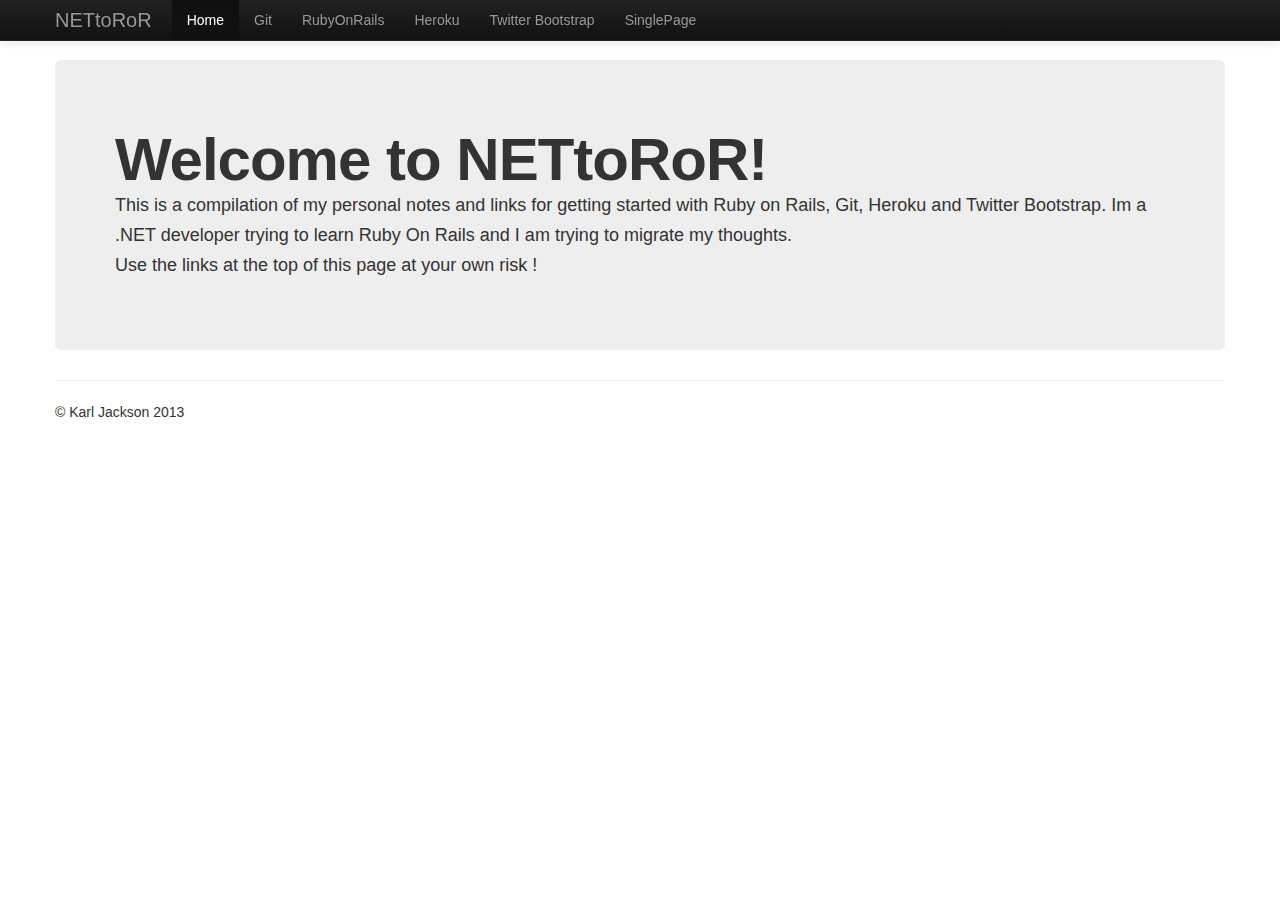
<file: index.html>
<!DOCTYPE html>
<!--[if lt IE 7]>      <html class="no-js lt-ie9 lt-ie8 lt-ie7"> <![endif]-->
<!--[if IE 7]>         <html class="no-js lt-ie9 lt-ie8"> <![endif]-->
<!--[if IE 8]>         <html class="no-js lt-ie9"> <![endif]-->
<!--[if gt IE 8]><!-->
<html class="no-js">
<!--<![endif]-->
<head>
    <meta charset="utf-8">
    <meta http-equiv="X-UA-Compatible" content="IE=edge,chrome=1">
    <title></title>
    <meta name="description" content="">
    <meta name="viewport" content="width=device-width">

    <link rel="stylesheet" href="css/bootstrap.min.css">
    <style>
        body {
            padding-top: 60px;
            padding-bottom: 40px;
        }
    </style>
    <link rel="stylesheet" href="css/bootstrap-responsive.min.css">
    <link rel="stylesheet" href="css/main.css">

    <!--[if lt IE 9]>
            <script src="js/vendor/html5-3.6-respond-1.1.0.min.js"></script>
        <![endif]-->
</head>
<body>
    <!--[if lt IE 7]>
            <p class="chromeframe">You are using an <strong>outdated</strong> browser. Please <a href="http://browsehappy.com/">upgrade your browser</a> or <a href="http://www.google.com/chromeframe/?redirect=true">activate Google Chrome Frame</a> to improve your experience.</p>
        <![endif]-->

    <!-- This code is taken from http://twitter.github.com/bootstrap/examples/hero.html -->

    <div class="navbar navbar-inverse navbar-fixed-top">
        <div class="navbar-inner">
            <div class="container">
                <a class="btn btn-navbar" data-toggle="collapse" data-target=".nav-collapse">
                    <span class="icon-bar"></span>
                    <span class="icon-bar"></span>
                    <span class="icon-bar"></span>
                </a>
                <a class="brand" href="index.html">NETtoRoR</a>
                <div class="nav-collapse collapse">
                    <ul class="nav">
                        <li class="active"><a href="#">Home</a></li>
                        <li><a href="git.html">Git</a></li>
                        <li><a href="RubyOnRails.html">RubyOnRails</a></li>
                        <li><a href="Heroku.html">Heroku</a></li>
                        <li><a href="TwitterBootstrap.html">Twitter Bootstrap</a></li>
                        <li><a href="singlepage.html">SinglePage</a></li>
                    </ul>
                </div>
                <!--/.nav-collapse -->
            </div>
        </div>
    </div>

    <div class="container">

        <!-- Main hero unit for a primary marketing message or call to action -->
        <div class="hero-unit">
            <h1>Welcome to NETtoRoR!</h1>
            <p>
                This is a compilation of my personal notes and links for getting started with Ruby on Rails, Git, Heroku and Twitter Bootstrap. Im a .NET developer trying to learn Ruby On Rails and I am trying to migrate my thoughts. 
                   
                <br />
                Use the links at the top of this page at your own risk !
            </p>

        </div>
        <hr>

        <footer>
            <p>&copy; Karl Jackson 2013</p>
        </footer>

    </div>
    <!-- /container -->

    <script src="//ajax.googleapis.com/ajax/libs/jquery/1.9.1/jquery.min.js"></script>
    <script>window.jQuery || document.write('<script src="js/vendor/jquery-1.9.1.min.js"><\/script>')</script>

    <script src="js/vendor/bootstrap.min.js"></script>

    <script src="js/main.js"></script>

    <script>
        var _gaq = [['_setAccount', 'UA-XXXXX-X'], ['_trackPageview']];
        (function (d, t) {
            var g = d.createElement(t), s = d.getElementsByTagName(t)[0];
            g.src = ('https:' == location.protocol ? '//ssl' : '//www') + '.google-analytics.com/ga.js';
            s.parentNode.insertBefore(g, s)
        }(document, 'script'));
        </script>
</body>
</html>
</file>
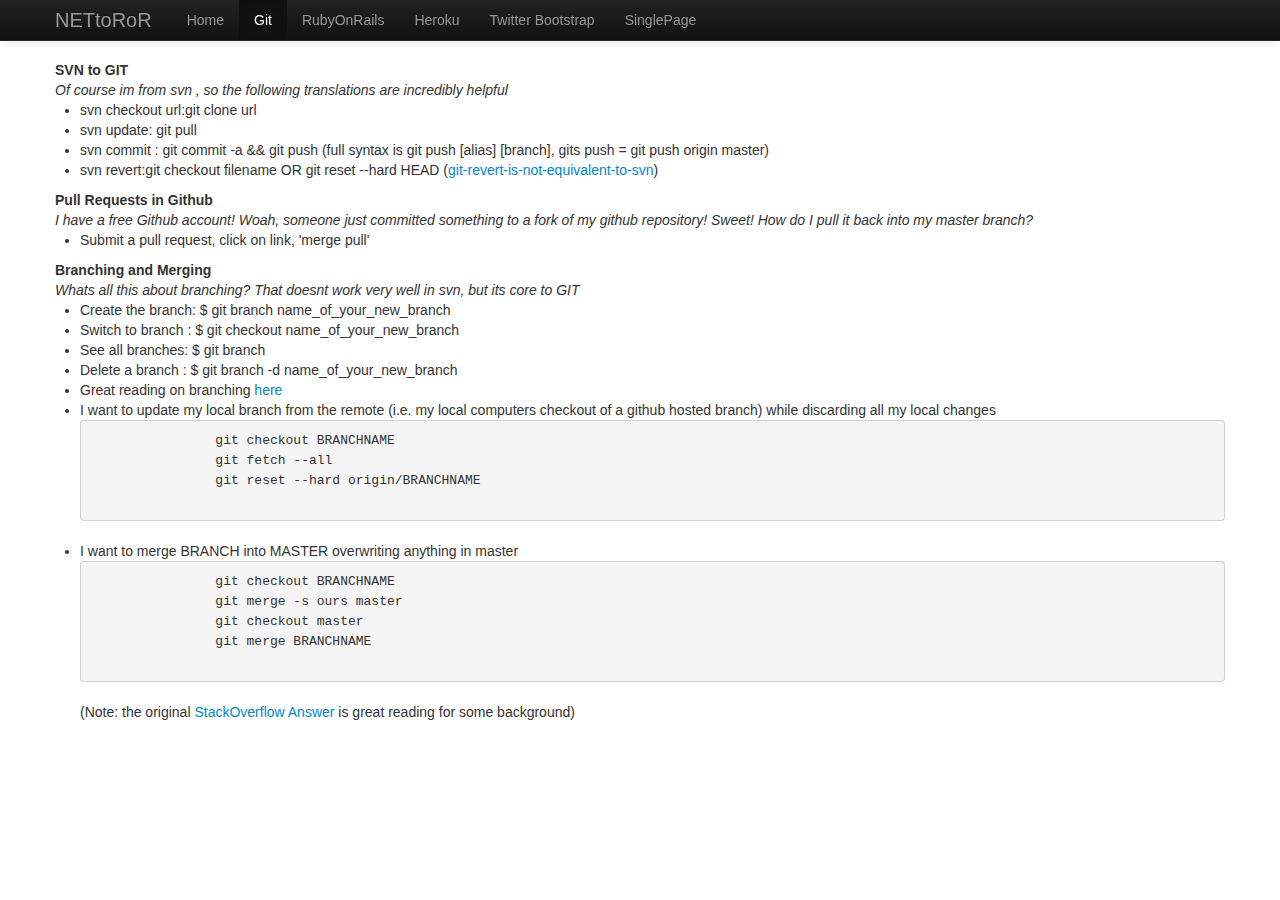
<file: git.html>
﻿<!DOCTYPE html>
<!--[if lt IE 7]>      <html class="no-js lt-ie9 lt-ie8 lt-ie7"> <![endif]-->
<!--[if IE 7]>         <html class="no-js lt-ie9 lt-ie8"> <![endif]-->
<!--[if IE 8]>         <html class="no-js lt-ie9"> <![endif]-->
<!--[if gt IE 8]><!-->
<html class="no-js">
<!--<![endif]-->
<head>
    <meta charset="utf-8">
    <meta http-equiv="X-UA-Compatible" content="IE=edge,chrome=1">
    <title></title>
    <meta name="description" content="">
    <meta name="viewport" content="width=device-width">

    <link rel="stylesheet" href="css/bootstrap.min.css">
    <style>
        body {
            padding-top: 60px;
            padding-bottom: 40px;
        }
    </style>
    <link rel="stylesheet" href="css/bootstrap-responsive.min.css">
    <link rel="stylesheet" href="css/main.css">

    <!--[if lt IE 9]>
            <script src="js/vendor/html5-3.6-respond-1.1.0.min.js"></script>
        <![endif]-->
</head>
<body>
    <!--[if lt IE 7]>
            <p class="chromeframe">You are using an <strong>outdated</strong> browser. Please <a href="http://browsehappy.com/">upgrade your browser</a> or <a href="http://www.google.com/chromeframe/?redirect=true">activate Google Chrome Frame</a> to improve your experience.</p>
        <![endif]-->

    <!-- This code is taken from http://twitter.github.com/bootstrap/examples/hero.html -->

    <div class="navbar navbar-inverse navbar-fixed-top">
        <div class="navbar-inner">
            <div class="container">
                <a class="btn btn-navbar" data-toggle="collapse" data-target=".nav-collapse">
                    <span class="icon-bar"></span>
                    <span class="icon-bar"></span>
                    <span class="icon-bar"></span>
                </a>
                <a class="brand" href="index.html">NETtoRoR</a>
                <div class="nav-collapse collapse">
                    <ul class="nav">
                        <li><a href="index.html#">Home</a></li>
                        <li class="active"><a href="git.html">Git</a></li>
                        <li><a href="RubyOnRails.html">RubyOnRails</a></li>
                        <li><a href="Heroku.html">Heroku</a></li>
                        <li><a href="TwitterBootstrap.html">Twitter Bootstrap</a></li>
                        <li><a href="singlepage.html">SinglePage</a></li>
                    </ul>
                </div>
                <!--/.nav-collapse -->
            </div>
        </div>
    </div>

    <div class="container">

        <div class="subheading">SVN to GIT</div>
        <div class="subheading-summary">Of course im from svn , so the following translations are incredibly helpful</div>

        <ul>
            <li>svn checkout url:git clone url</li>
            <li>svn update: git pull</li>
            <li>svn commit : git commit -a && git push (full syntax is git push [alias] [branch], gits push = git push origin master)</li>
            <li>svn revert:git checkout filename OR git reset --hard HEAD 
            (<a href="http://bryan-murdock.blogspot.com/2007/07/git-revert-is-not-equivalent-to-svn.html">git-revert-is-not-equivalent-to-svn</a>)</li>
        </ul>

        <div class="subheading">Pull Requests in Github</div>
        <div class="subheading-summary">I have a free Github account! Woah, someone just committed something to a fork of my github repository! Sweet! How do I pull it back into my master branch?</div>

        <ul>
            <li>Submit a pull request, click on link, 'merge pull'</li>
        </ul>

        <div class="subheading">Branching and Merging</div>
        <div class="subheading-summary">Whats all this about branching? That doesnt work very well in svn, but its core to GIT</div>

        <ul>
            <li>Create the branch: $ git branch name_of_your_new_branch</li>
            <li>Switch to branch : $ git checkout name_of_your_new_branch</li>
            <li>See all branches: $ git branch </li>
            <li>Delete a branch : $ git branch -d name_of_your_new_branch</li>
            <li>Great reading on branching <a href="https://github.com/Kunena/Kunena-2.0/wiki/Create-a-new-branch-with-git-and-manage-branches">here</a> </li>
            <li>I want to update my local branch from the remote (i.e. my local computers checkout of a github hosted branch) while discarding all my local changes
            <pre class="prettyprint">
                git checkout BRANCHNAME
                git fetch --all
                git reset --hard origin/BRANCHNAME
            </pre>
            </li>
            <li>I want to merge BRANCH into MASTER overwriting anything in master
            <pre class="prettyprint">
                git checkout BRANCHNAME
                git merge -s ours master
                git checkout master
                git merge BRANCHNAME
                </pre>
                (Note: the original 
                <a href=" http://stackoverflow.com/questions/2862590/how-to-replace-master-branch-in-git-entirely-from-another-branch">StackOverflow Answer</a>
                is great reading for some background)
            </li>
        </ul>

        <footer>
            <!--<p>&copy; Karl Jackson 2013</p>-->
        </footer>

    </div>
    <!-- /container -->

    <script src="//ajax.googleapis.com/ajax/libs/jquery/1.9.1/jquery.min.js"></script>
    <script>window.jQuery || document.write('<script src="js/vendor/jquery-1.9.1.min.js"><\/script>')</script>

    <script src="js/vendor/bootstrap.min.js"></script>

    <script src="js/main.js"></script>

    <script>
        var _gaq = [['_setAccount', 'UA-XXXXX-X'], ['_trackPageview']];
        (function (d, t) {
            var g = d.createElement(t), s = d.getElementsByTagName(t)[0];
            g.src = ('https:' == location.protocol ? '//ssl' : '//www') + '.google-analytics.com/ga.js';
            s.parentNode.insertBefore(g, s)
        }(document, 'script'));
        </script>
</body>
</html>
</file>
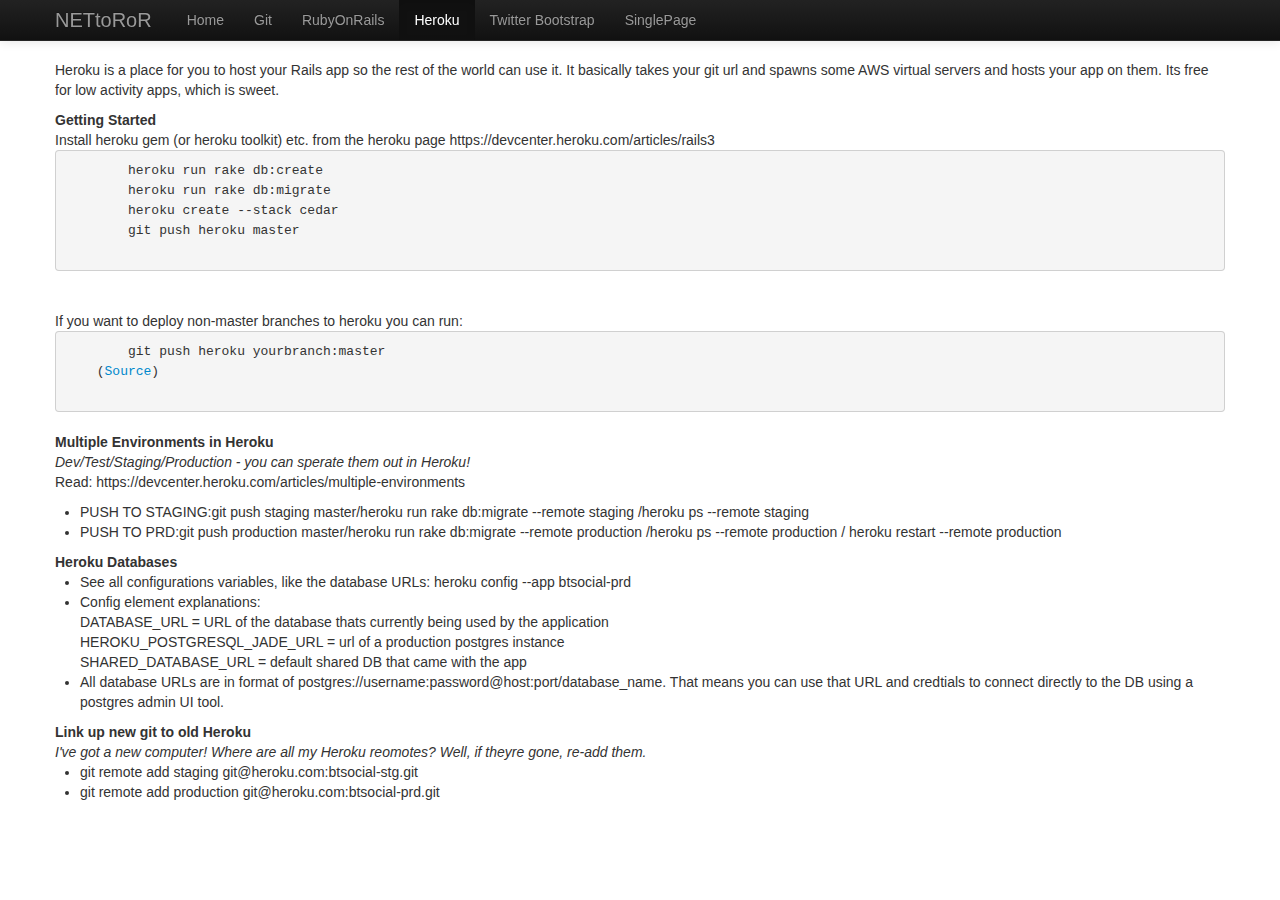
<file: heroku.html>
﻿<!DOCTYPE html>
<!--[if lt IE 7]>      <html class="no-js lt-ie9 lt-ie8 lt-ie7"> <![endif]-->
<!--[if IE 7]>         <html class="no-js lt-ie9 lt-ie8"> <![endif]-->
<!--[if IE 8]>         <html class="no-js lt-ie9"> <![endif]-->
<!--[if gt IE 8]><!-->
<html class="no-js">
<!--<![endif]-->
<head>
    <meta charset="utf-8">
    <meta http-equiv="X-UA-Compatible" content="IE=edge,chrome=1">
    <title></title>
    <meta name="description" content="">
    <meta name="viewport" content="width=device-width">

    <link rel="stylesheet" href="css/bootstrap.min.css">
    <style>
        body {
            padding-top: 60px;
            padding-bottom: 40px;
        }
    </style>
    <link rel="stylesheet" href="css/bootstrap-responsive.min.css">
    <link rel="stylesheet" href="css/main.css">

    <!--[if lt IE 9]>
            <script src="js/vendor/html5-3.6-respond-1.1.0.min.js"></script>
        <![endif]-->
</head>
<body>
    <!--[if lt IE 7]>
            <p class="chromeframe">You are using an <strong>outdated</strong> browser. Please <a href="http://browsehappy.com/">upgrade your browser</a> or <a href="http://www.google.com/chromeframe/?redirect=true">activate Google Chrome Frame</a> to improve your experience.</p>
        <![endif]-->

    <!-- This code is taken from http://twitter.github.com/bootstrap/examples/hero.html -->

    <div class="navbar navbar-inverse navbar-fixed-top">
        <div class="navbar-inner">
            <div class="container">
                <a class="btn btn-navbar" data-toggle="collapse" data-target=".nav-collapse">
                    <span class="icon-bar"></span>
                    <span class="icon-bar"></span>
                    <span class="icon-bar"></span>
                </a>
                <a class="brand" href="index.html">NETtoRoR</a>
                <div class="nav-collapse collapse">
                    <ul class="nav">
                        <li><a href="index.html#">Home</a></li>
                        <li><a href="git.html">Git</a></li>
                        <li><a href="RubyOnRails.html">RubyOnRails</a></li>
                        <li class="active"><a href="Heroku.html">Heroku</a></li>
                        <li><a href="TwitterBootstrap.html">Twitter Bootstrap</a></li>
                        <li><a href="singlepage.html">SinglePage</a></li>                    
                    </ul>
                </div>
                <!--/.nav-collapse -->
            </div>
        </div>
    </div>

    <div class="container">

        <p>Heroku is a place for you to host your Rails app so the rest of the world can use it. It basically takes your git url and spawns some AWS virtual servers and hosts your app on them. Its free for low activity apps, which is sweet.</p>

        <div class="subheading">Getting Started</div>
        Install heroku gem (or heroku toolkit) etc. from the heroku page https://devcenter.heroku.com/articles/rails3
    <pre class="prettyprint">
        heroku run rake db:create
        heroku run rake db:migrate
        heroku create --stack cedar
        git push heroku master
    </pre>
        <br />
        If you want to deploy non-master branches to heroku you can run:
    <pre class="prettyprint">
        git push heroku yourbranch:master
    (<a href="http://stackoverflow.com/questions/2971550/how-to-push-different-local-git-branches-to-heroku-master">Source</a>)
    </pre>


        <div class="subheading">Multiple Environments in Heroku</div>
        <div class="subheading-summary">Dev/Test/Staging/Production - you can sperate them out in Heroku!</a></div>
        <p>
            Read: https://devcenter.heroku.com/articles/multiple-environments
        </p>
        <ul>
            <li>PUSH TO STAGING:git push staging master/heroku run rake db:migrate --remote staging /heroku ps --remote staging</li>
            <li>PUSH TO PRD:git push production master/heroku run rake db:migrate --remote production /heroku ps --remote production / heroku restart --remote production</li>
        </ul>

        <div class="subheading">Heroku Databases</div>
        <ul>
            <li>See all configurations variables, like the database URLs: heroku config --app btsocial-prd</li>
            <li>Config element explanations:
            <br />
                DATABASE_URL = URL of the database thats currently being used by the application
            <br />
                HEROKU_POSTGRESQL_JADE_URL = url of a production postgres instance
            <br />
                SHARED_DATABASE_URL = default shared DB that came with the app
            </li>
            <li>All database  URLs are in format of postgres://username:password@host:port/database_name. That means you can use that URL and credtials to connect directly to the DB using a postgres admin UI tool. </li>
        </ul>

        <div class="subheading">Link up new git to old Heroku</div>
        <div class="subheading-summary">I've got a new computer! Where are all my Heroku reomotes? Well, if theyre gone, re-add them.</div>
        <ul>
            <li>git remote add staging git@heroku.com:btsocial-stg.git</li>
            <li>git remote add production git@heroku.com:btsocial-prd.git</li>
        </ul>

    </div>
    <!-- /container -->

    <script src="//ajax.googleapis.com/ajax/libs/jquery/1.9.1/jquery.min.js"></script>
    <script>window.jQuery || document.write('<script src="js/vendor/jquery-1.9.1.min.js"><\/script>')</script>

    <script src="js/vendor/bootstrap.min.js"></script>

    <script src="js/main.js"></script>

    <script>
        var _gaq = [['_setAccount', 'UA-XXXXX-X'], ['_trackPageview']];
        (function (d, t) {
            var g = d.createElement(t), s = d.getElementsByTagName(t)[0];
            g.src = ('https:' == location.protocol ? '//ssl' : '//www') + '.google-analytics.com/ga.js';
            s.parentNode.insertBefore(g, s)
        }(document, 'script'));
        </script>
</body>
</html>
</file>
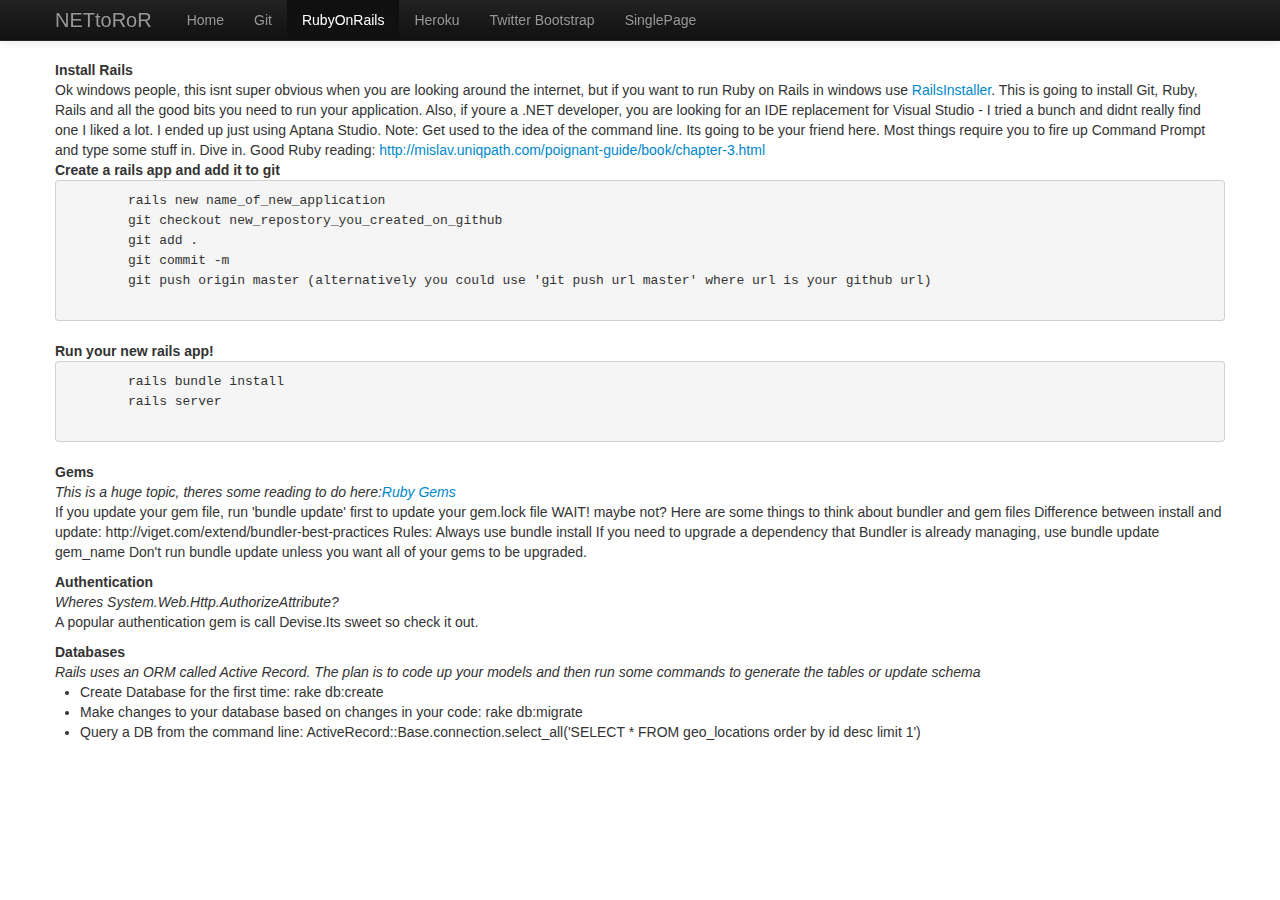
<file: rubyonrails.html>
﻿<!DOCTYPE html>
<!--[if lt IE 7]>      <html class="no-js lt-ie9 lt-ie8 lt-ie7"> <![endif]-->
<!--[if IE 7]>         <html class="no-js lt-ie9 lt-ie8"> <![endif]-->
<!--[if IE 8]>         <html class="no-js lt-ie9"> <![endif]-->
<!--[if gt IE 8]><!-->
<html class="no-js">
<!--<![endif]-->
<head>
    <meta charset="utf-8">
    <meta http-equiv="X-UA-Compatible" content="IE=edge,chrome=1">
    <title></title>
    <meta name="description" content="">
    <meta name="viewport" content="width=device-width">

    <link rel="stylesheet" href="css/bootstrap.min.css">
    <style>
        body {
            padding-top: 60px;
            padding-bottom: 40px;
        }
    </style>
    <link rel="stylesheet" href="css/bootstrap-responsive.min.css">
    <link rel="stylesheet" href="css/main.css">

    <!--[if lt IE 9]>
            <script src="js/vendor/html5-3.6-respond-1.1.0.min.js"></script>
        <![endif]-->
</head>
<body>
    <!--[if lt IE 7]>
            <p class="chromeframe">You are using an <strong>outdated</strong> browser. Please <a href="http://browsehappy.com/">upgrade your browser</a> or <a href="http://www.google.com/chromeframe/?redirect=true">activate Google Chrome Frame</a> to improve your experience.</p>
        <![endif]-->

    <!-- This code is taken from http://twitter.github.com/bootstrap/examples/hero.html -->

    <div class="navbar navbar-inverse navbar-fixed-top">
        <div class="navbar-inner">
            <div class="container">
                <a class="btn btn-navbar" data-toggle="collapse" data-target=".nav-collapse">
                    <span class="icon-bar"></span>
                    <span class="icon-bar"></span>
                    <span class="icon-bar"></span>
                </a>
                <a class="brand" href="index.html">NETtoRoR</a>
                <div class="nav-collapse collapse">
                    <ul class="nav">
                        <li><a href="index.html#">Home</a></li>
                        <li><a href="git.html">Git</a></li>
                        <li class="active"><a href="RubyOnRails.html">RubyOnRails</a></li>
                        <li><a href="Heroku.html">Heroku</a></li>
                        <li><a href="TwitterBootstrap.html">Twitter Bootstrap</a></li>
                        <li><a href="singlepage.html">SinglePage</a></li>
                    </ul>
                </div>
                <!--/.nav-collapse -->
            </div>
        </div>
    </div>

    <div class="container">

        <div class="subheading">Install Rails</div>

        Ok windows people, this isnt super obvious when you are looking around the internet, but if you want to run Ruby on Rails in windows use <a href="http://railsinstaller.org/">RailsInstaller</a>.
    This is going to install Git, Ruby, Rails and all the good bits you need to run your application.
    Also, if youre a .NET developer, you are looking for an IDE replacement for Visual Studio - I tried a bunch and didnt really find one I liked a lot. I ended  up just using Aptana Studio.
    Note: Get used to the idea of the command line. Its going to be your friend here. Most things require you to fire up Command Prompt and type some stuff in. Dive in.
    Good Ruby reading: <a href="http://mislav.uniqpath.com/poignant-guide/book/chapter-3.html">http://mislav.uniqpath.com/poignant-guide/book/chapter-3.html</a>
        <div class="subheading">Create a rails app and add it to git</div>
        <pre class="prettyprint">
        rails new name_of_new_application
        git checkout new_repostory_you_created_on_github
        git add .
        git commit -m
        git push origin master (alternatively you could use 'git push url master' where url is your github url)
    </pre>
        <div class="subheading">Run your new rails app!</div>
        <pre class="prettyprint">
        rails bundle install
        rails server
    </pre>

        <div class="subheading">Gems</div>
        <div class="subheading-summary">This is a huge topic, theres some reading to do here:<a href="http://docs.rubygems.org/read/chapter/1">Ruby Gems</a></div>

        <p>
            If you update your gem file, run 'bundle update' first to update your gem.lock file
        WAIT! maybe not? Here are some things to think about bundler and gem files
        Difference between install and update: http://viget.com/extend/bundler-best-practices
        Rules:
        Always use bundle install
        If you need to upgrade a dependency that Bundler is already managing, use bundle update gem_name
        Don't run bundle update unless you want all of your gems to be upgraded.
        </p>

        <div class="subheading">Authentication</div>
        <div class="subheading-summary">Wheres System.Web.Http.AuthorizeAttribute?</a></div>

        <p>
            A popular authentication gem is call Devise.Its sweet so check it out.
        </p>

        <div class="subheading">Databases</div>
        <div class="subheading-summary">Rails uses an ORM called Active Record. The plan is to code up your models and then run some commands to generate the tables or update schema</div>
        <ul>
            <li>Create Database for the first time: rake db:create</li>
            <li>Make changes to your database based on changes in your code: rake db:migrate</li>
            <li>Query a DB from the command line: ActiveRecord::Base.connection.select_all('SELECT * FROM geo_locations  order by id desc limit 1') </li>
        </ul>

        <footer>
            <!--<p>&copy; Karl Jackson 2013</p>-->
        </footer>

    </div>
    <!-- /container -->

    <script src="//ajax.googleapis.com/ajax/libs/jquery/1.9.1/jquery.min.js"></script>
    <script>window.jQuery || document.write('<script src="js/vendor/jquery-1.9.1.min.js"><\/script>')</script>

    <script src="js/vendor/bootstrap.min.js"></script>

    <script src="js/main.js"></script>

    <script>
        var _gaq = [['_setAccount', 'UA-XXXXX-X'], ['_trackPageview']];
        (function (d, t) {
            var g = d.createElement(t), s = d.getElementsByTagName(t)[0];
            g.src = ('https:' == location.protocol ? '//ssl' : '//www') + '.google-analytics.com/ga.js';
            s.parentNode.insertBefore(g, s)
        }(document, 'script'));
        </script>
</body>
</html>
</file>
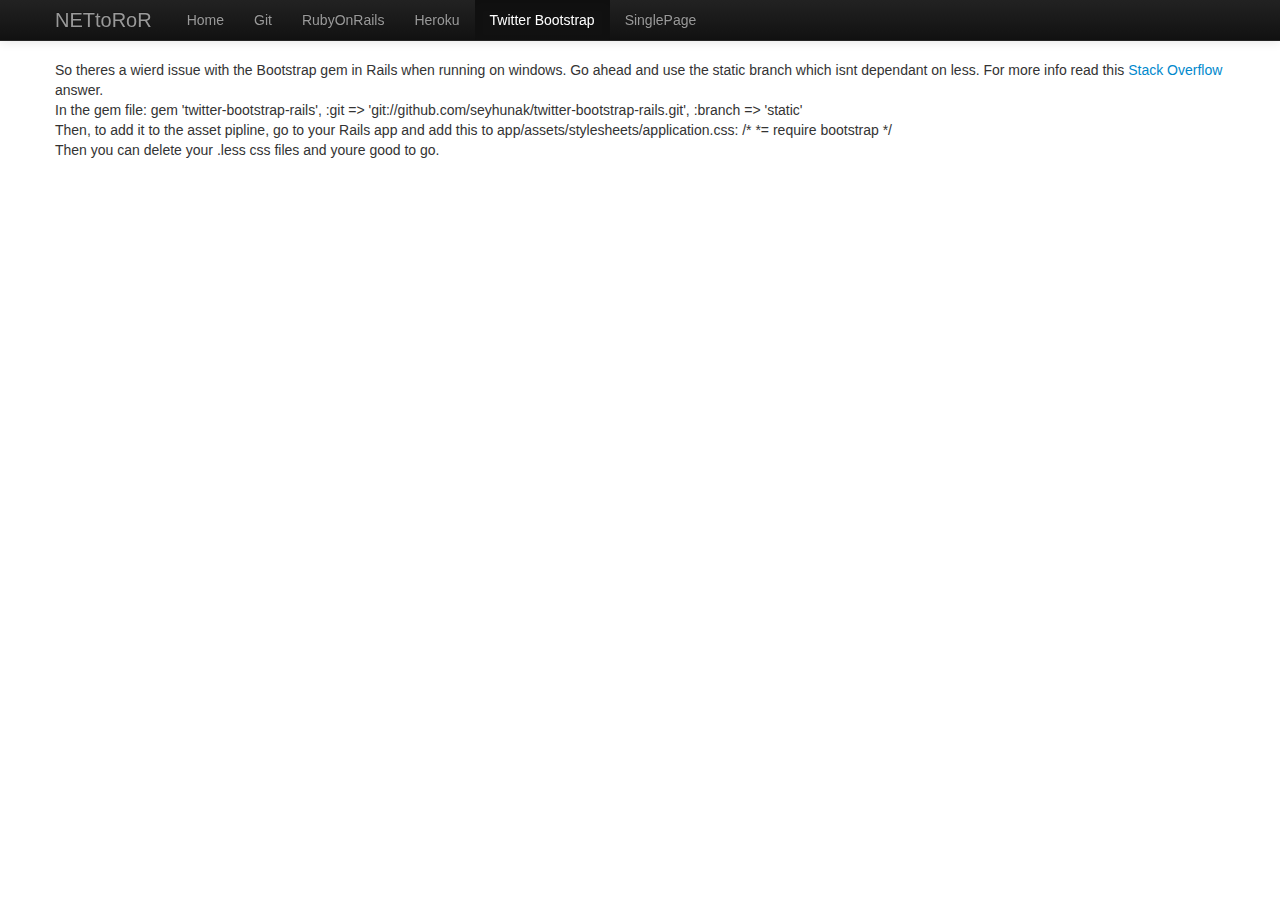
<file: twitterbootstrap.html>
﻿<!DOCTYPE html>
<!--[if lt IE 7]>      <html class="no-js lt-ie9 lt-ie8 lt-ie7"> <![endif]-->
<!--[if IE 7]>         <html class="no-js lt-ie9 lt-ie8"> <![endif]-->
<!--[if IE 8]>         <html class="no-js lt-ie9"> <![endif]-->
<!--[if gt IE 8]><!-->
<html class="no-js">
<!--<![endif]-->
<head>
    <meta charset="utf-8">
    <meta http-equiv="X-UA-Compatible" content="IE=edge,chrome=1">
    <title></title>
    <meta name="description" content="">
    <meta name="viewport" content="width=device-width">

    <link rel="stylesheet" href="css/bootstrap.min.css">
    <style>
        body {
            padding-top: 60px;
            padding-bottom: 40px;
        }
    </style>
    <link rel="stylesheet" href="css/bootstrap-responsive.min.css">
    <link rel="stylesheet" href="css/main.css">

    <!--[if lt IE 9]>
            <script src="js/vendor/html5-3.6-respond-1.1.0.min.js"></script>
        <![endif]-->
</head>
<body>
    <!--[if lt IE 7]>
            <p class="chromeframe">You are using an <strong>outdated</strong> browser. Please <a href="http://browsehappy.com/">upgrade your browser</a> or <a href="http://www.google.com/chromeframe/?redirect=true">activate Google Chrome Frame</a> to improve your experience.</p>
        <![endif]-->

    <!-- This code is taken from http://twitter.github.com/bootstrap/examples/hero.html -->

    <div class="navbar navbar-inverse navbar-fixed-top">
        <div class="navbar-inner">
            <div class="container">
                <a class="btn btn-navbar" data-toggle="collapse" data-target=".nav-collapse">
                    <span class="icon-bar"></span>
                    <span class="icon-bar"></span>
                    <span class="icon-bar"></span>
                </a>
                <a class="brand" href="index.html">NETtoRoR</a>
                <div class="nav-collapse collapse">
                    <ul class="nav">
                        <li><a href="index.html">Home</a></li>
                        <li><a href="git.html">Git</a></li>
                        <li><a href="RubyOnRails.html">RubyOnRails</a></li>
                        <li><a href="Heroku.html">Heroku</a></li>
                        <li class="active"><a href="TwitterBootstrap.html">Twitter Bootstrap</a></li>
                        <li><a href="singlepage.html">SinglePage</a></li>
                    </ul>
                </div>
                <!--/.nav-collapse -->
            </div>
        </div>
    </div>

    <div class="container">
        So theres a wierd issue with the Bootstrap gem in Rails when running on windows. Go ahead and use the static branch which isnt dependant on less. For more info read this 
    <a href="http://stackoverflow.com/questions/9713444/gem-twitter-bootstrap-rails-error-on-rails-3-2-2">Stack Overflow</a> answer.
    <br />
        In the gem file: 
    gem 'twitter-bootstrap-rails', :git => 'git://github.com/seyhunak/twitter-bootstrap-rails.git', :branch => 'static'

    <br />
        Then, to add it to the asset pipline, go to your Rails app and add this to app/assets/stylesheets/application.css:
    /*
     *= require bootstrap 
    */
    <br />
        Then you can delete your .less css files and youre good to go.

    </div>
    <!-- /container -->

    <script src="//ajax.googleapis.com/ajax/libs/jquery/1.9.1/jquery.min.js"></script>
    <script>window.jQuery || document.write('<script src="js/vendor/jquery-1.9.1.min.js"><\/script>')</script>

    <script src="js/vendor/bootstrap.min.js"></script>

    <script src="js/main.js"></script>

    <script>
        var _gaq = [['_setAccount', 'UA-XXXXX-X'], ['_trackPageview']];
        (function (d, t) {
            var g = d.createElement(t), s = d.getElementsByTagName(t)[0];
            g.src = ('https:' == location.protocol ? '//ssl' : '//www') + '.google-analytics.com/ga.js';
            s.parentNode.insertBefore(g, s)
        }(document, 'script'));
        </script>
</body>
</html>
</file>
<file: css/main.css>
/* ==========================================================================
   Author's custom styles
   ========================================================================== */

















.subheading {
    font-weight:bold;
}

.subheading-summary {
    font-style:italic;
}
</file>
